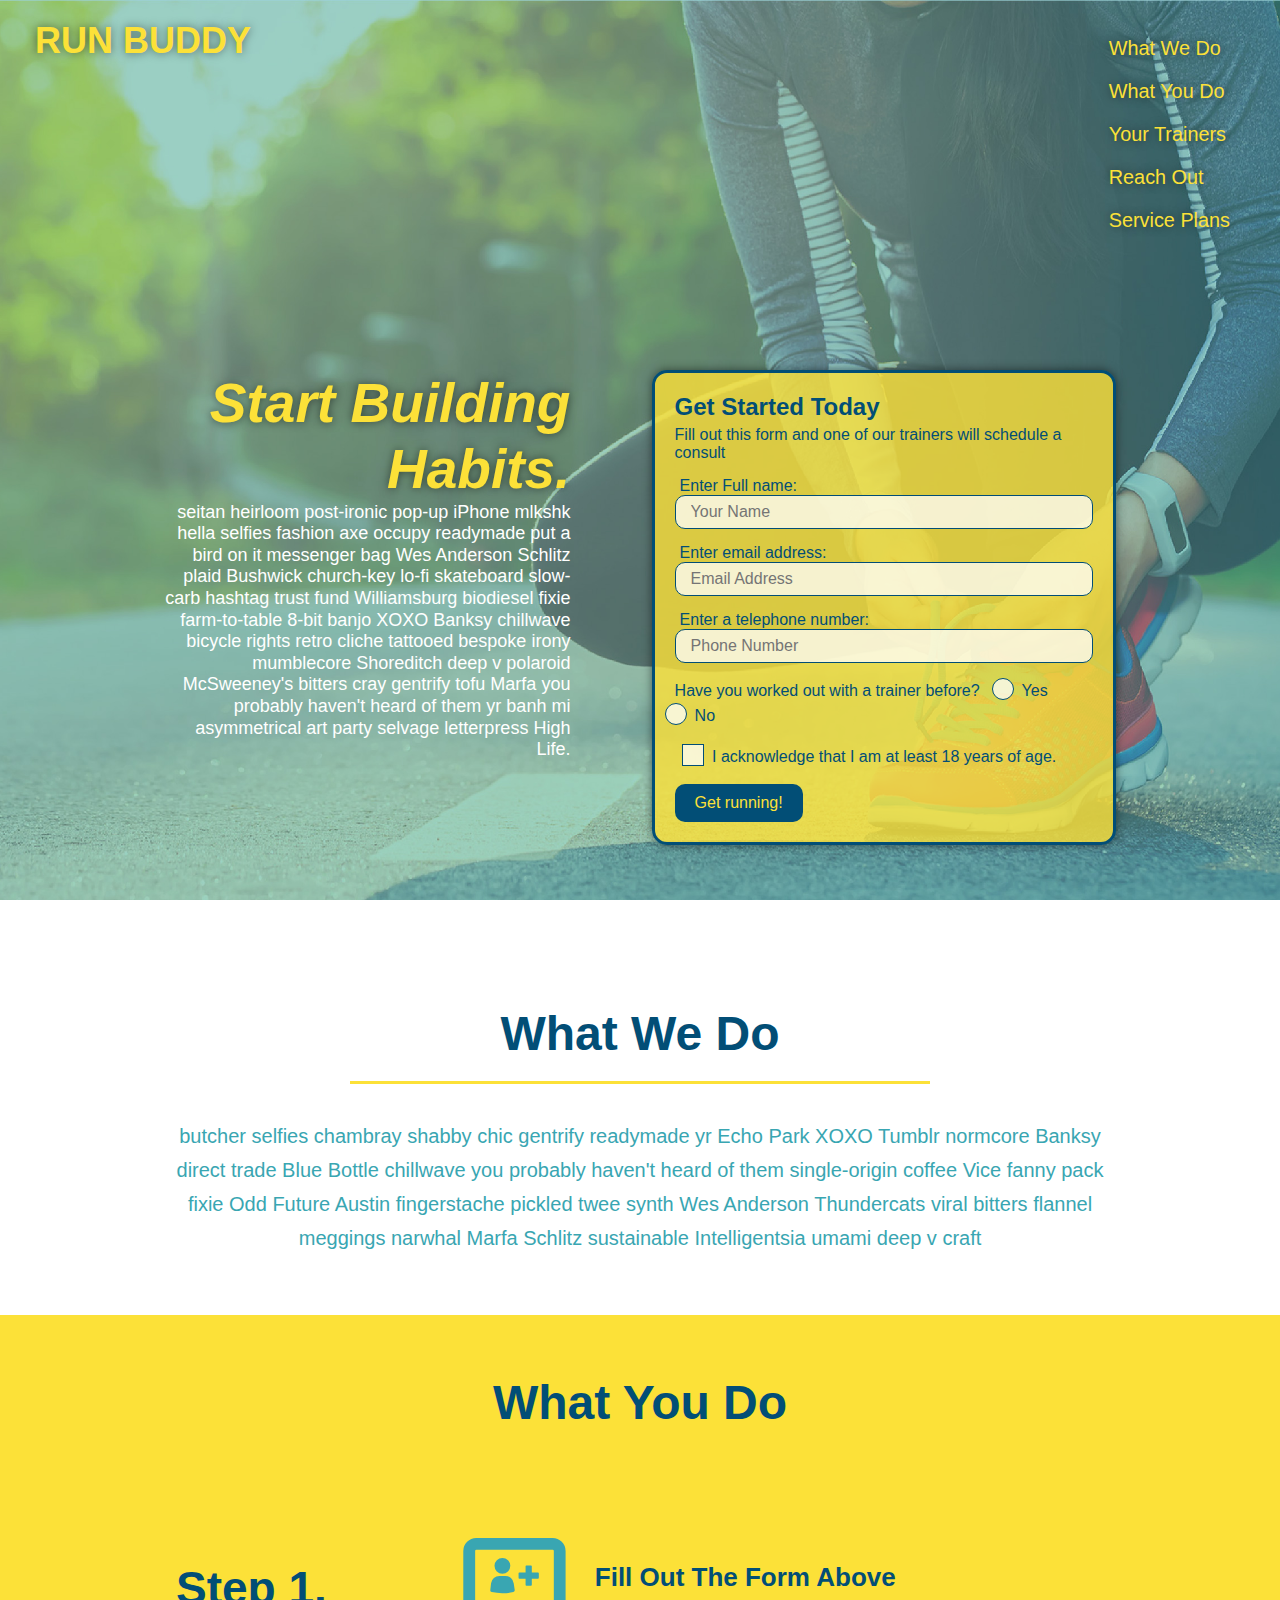
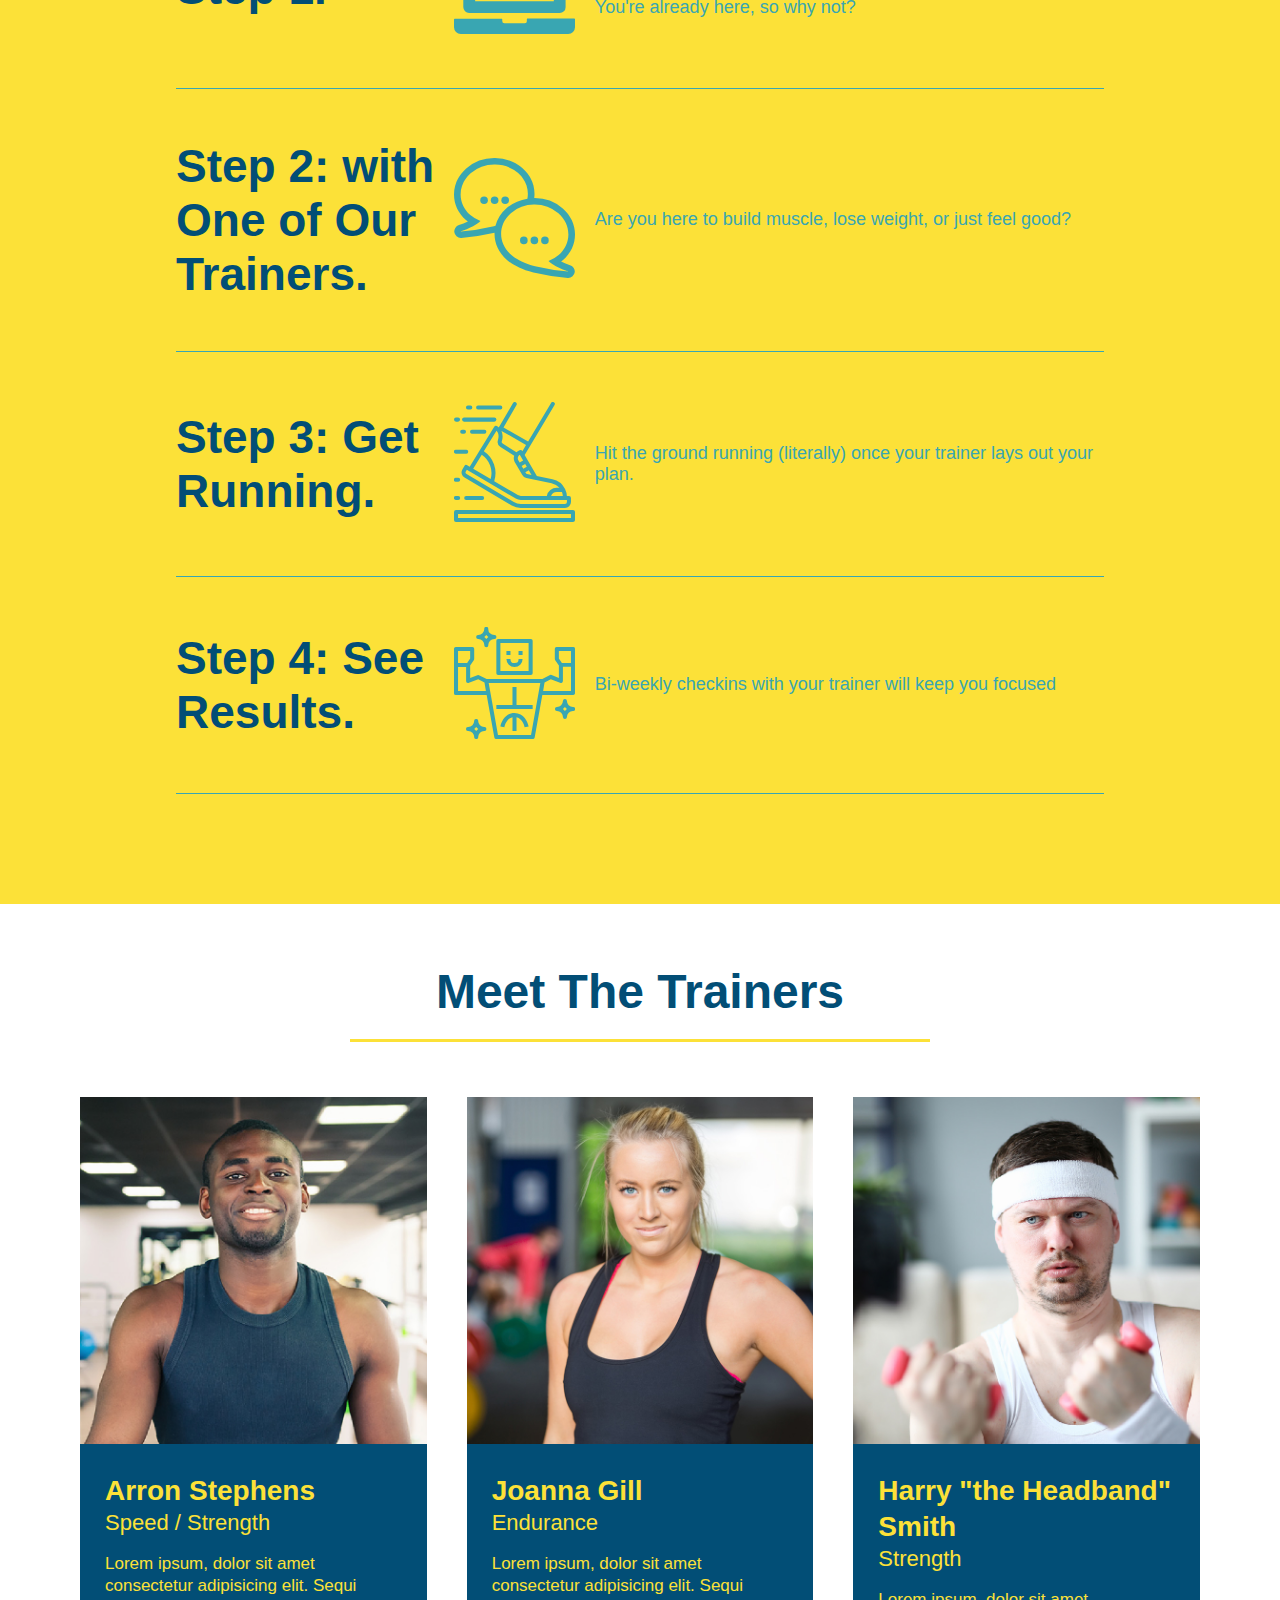
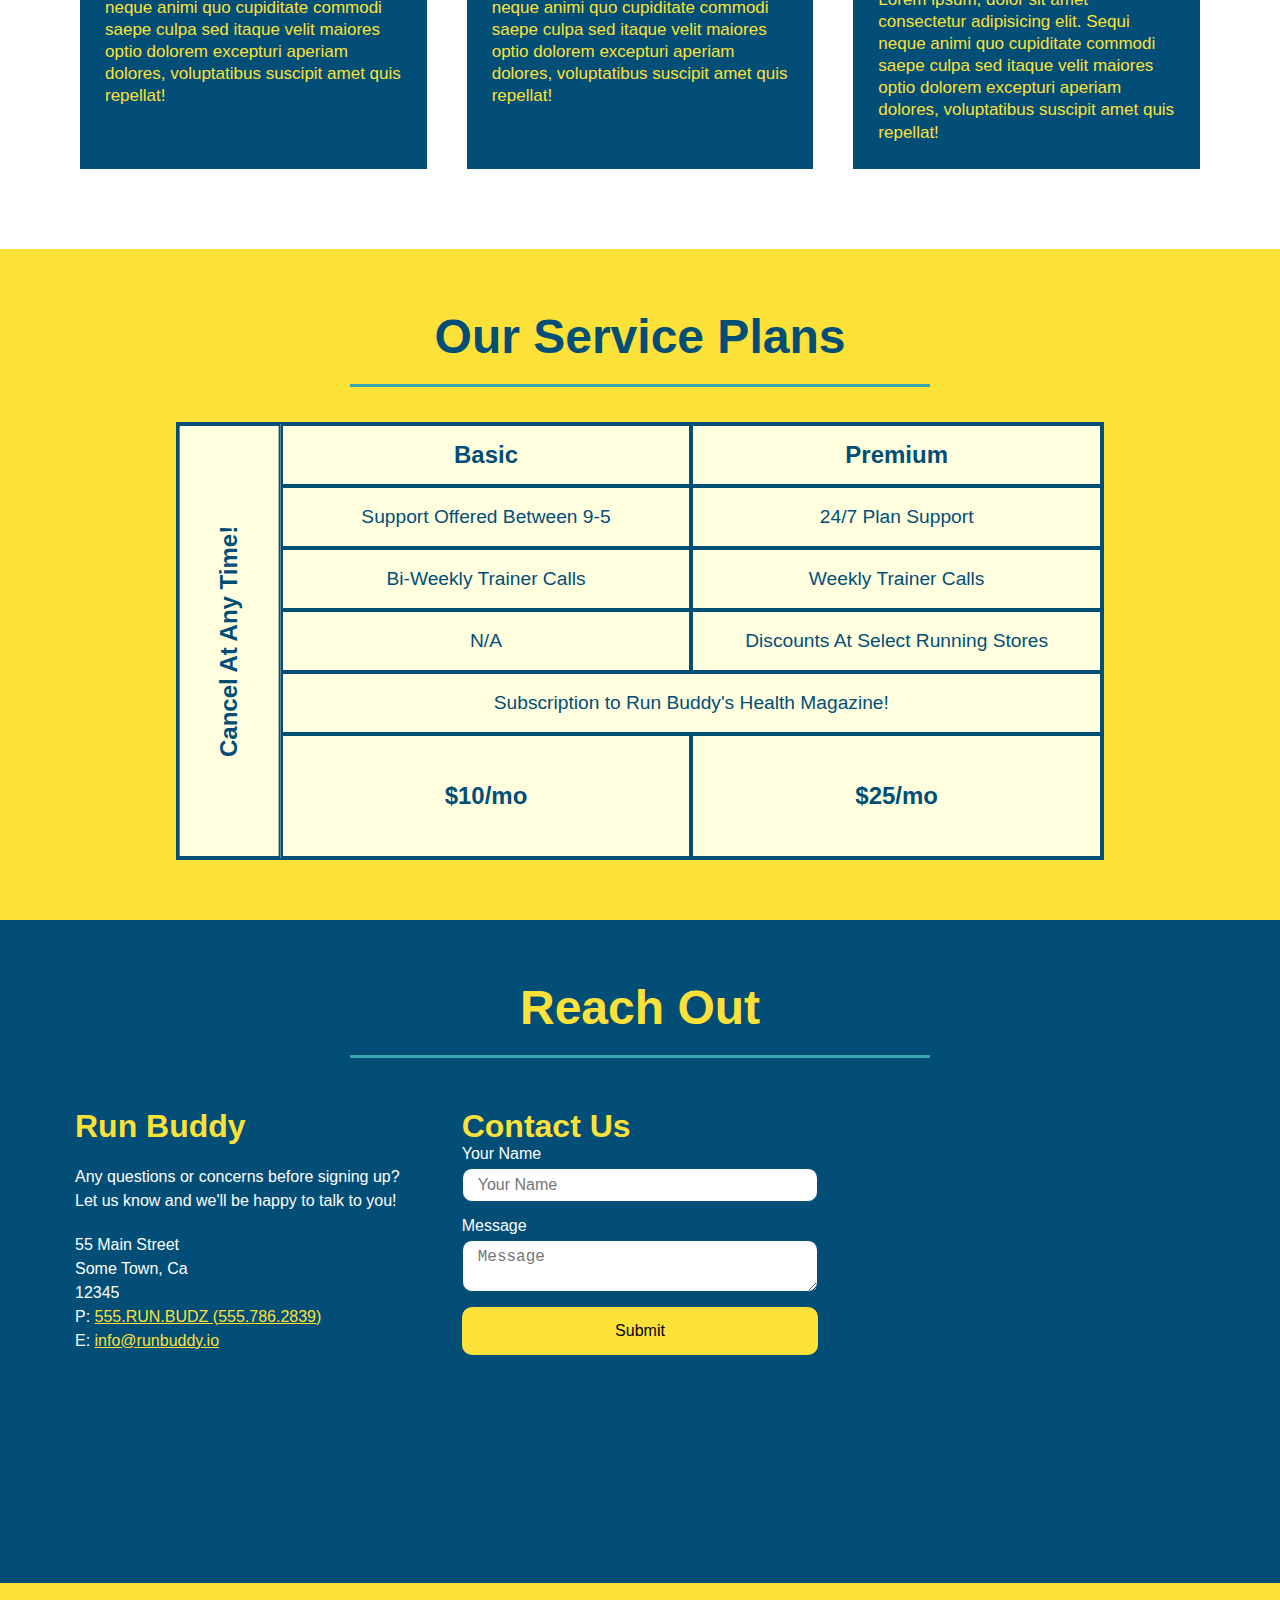
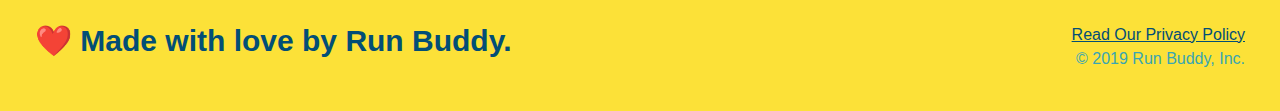
<file: index.html>
<!DOCTYPE html>
<html lang="en">
   <header>
  <meta charset="UTF-8" />
  <meta name="viewport" content="width=device-width, initial-scale=1.0" />
  <link rel="stylesheet" href="assets/css/style.css" />

  <h1>
    <a href="index.html">RUN BUDDY</a>
  </h1>
  <nav>
    <ul>
      <li>
        <a href="#what-we-do">What We Do</a>
      </li>
      <li>
        <a href="#what-you-do">What You Do</a>
      </li>
      <li>
        <a href="#your-trainers">Your Trainers</a>
      </li>
      <li>
        <a href="#reach-out">Reach Out</a>
      </li>
      <li>
        <a href="#service-plans">Service Plans</a>
      </li>
    </ul>
  </nav>
</header>
  <!-- hero/jumbotron -->
  <section class="hero">
    <div class="hero-cta">
      <h2>Start Building Habits.</h2>
      <p>
        seitan heirloom post-ironic pop-up iPhone mlkshk hella selfies fashion axe occupy readymade put a bird on it
        messenger bag Wes Anderson Schlitz plaid Bushwick church-key lo-fi skateboard slow-carb hashtag trust fund
        Williamsburg biodiesel fixie farm-to-table 8-bit banjo XOXO Banksy chillwave bicycle rights retro cliche
        tattooed bespoke irony mumblecore Shoreditch deep v polaroid McSweeney's bitters cray gentrify tofu Marfa you
        probably haven't heard of them yr banh mi asymmetrical art party selvage letterpress High Life.
      </p>
    </div>
    <div class="hero-form">
      <h3>Get Started Today</h3>
      <p>Fill out this form and one of our trainers will schedule a consult</p>
      <form>
        <label for="name">Enter Full name:</label>
        <input type="text" placeholder="Your Name" id="name" class="form-input" />
        <label for="email">Enter email address:</label>
        <input type="email" placeholder="Email Address" name="email" id="email" class="form-input" />
        <label for="phone">Enter a telephone number:</label>
        <input type="tel" placeholder="Phone Number" name="phone" id="phone" class="form-input"/>
        <p>
          Have you worked out with a trainer before?
          <span class="radio-wrapper">
            <input type="radio" name="trainer-confirm" id="trainer-yes" />
            <label for="trainer-yes">Yes</label>
          </span>
          <span class="radio-wrapper">
            <input type="radio" name="trainer-confirm" id="trainer-no" />
            <label for="trainer-no">No</label>
          </span>
        </p>
        <p>
          <span class="checkbox-wrapper">
            <input type="checkbox" name="age-confirm" id="checkbox" />
            <label for="checkbox">I acknowledge that I am at least 18 years of age.</label>
          </span>
        </p>
        <button type="submit">
          Get running!
        </button>
      </form>
    </div>
  </section>
  
  <!-- "what we do" section -->
  <section id="what-we-do" class="intro">
    <div class="flex-row">
    <h2 class="section-title primary-border">What We Do</h2>
    </div>
    <div class="flex-row">
    <p>
      butcher selfies chambray shabby chic gentrify readymade yr Echo Park XOXO Tumblr normcore Banksy direct trade Blue Bottle chillwave you probably haven't heard of them single-origin coffee Vice fanny pack fixie Odd Future Austin fingerstache pickled twee synth Wes Anderson Thundercats viral bitters flannel meggings narwhal Marfa Schlitz sustainable Intelligentsia umami deep v craft
    </p>
    </div>
  </section>
  
  <!-- "what you do" section -->
  <section id="what-you-do" class="steps">
    <div class="flex-row">
    <h2 class="section-title primary-border">What You Do</h2>
    </div>
    <div class="step">
      <h3>Step 1.</h3>
      <div class="step-info">
        <div class="step-img">
          <img src="./assets/images/step-1.svg" alt="" />
        </div>
        <div class="step-text">
          <h4>Fill Out The Form Above</h4>
          <p>You're already here, so why not?</p>
        </div>
      </div>
    </div>

  <div class="step">
    <h3>Step 2: <span>with One of Our Trainers.</span></h3>
    <div class="step-info">
      <div class="step-img">
        <img src="./assets/images/step-2.svg" alt="" />
      </div>
      <div class="step-text">
    <p>Are you here to build muscle, lose weight, or just feel good?</p>
      </div>
    </div>
  </div>
  

  <div class="step">
    <h3>Step 3: <span>Get Running.</span></h3>
    <div class="step-info">
      <div class="step-img">
        <img src="./assets/images/step-3.svg" alt="" />
      </div>
      <div class="step-text">
        <p>Hit the ground running (literally) once your trainer lays out your plan.</p>
      </div>
    </div>
  </div>


  <div class="step">
    <h3>Step 4: <span>See Results.</span></h3>
    <div class="step-info">
      <div class="step-img">
        <img src="./assets/images/step-4.svg" alt="" />
      </div>
      <div class="step-text">
        <p>Bi-weekly checkins with your trainer will keep you focused</p>
      </div>
    </div>
  </div>

</section>
  
  <!-- "meet the trainers" section -->
  <section id="your-trainers">
    <h2 class="section-title primary-border">Meet The Trainers</h2>
      <div class="flex-row">

     <div class="trainers"> 
      <article class="trainer">
        <img src="./assets/images/trainer-1.jpg" alt="Arron Stephens in his workout clothes, ready to pump iron" />
        <div class="trainer-bio">
          <h3 class="trainer-name">Arron Stephens</h3>
          <h4 class="trainer-role">Speed / Strength</h4>
          <p>
          Lorem ipsum, dolor sit amet consectetur adipisicing elit. Sequi neque animi quo cupiditate commodi saepe culpa sed
          itaque velit maiores optio dolorem excepturi aperiam dolores, voluptatibus suscipit amet quis repellat!
          </p>
      </div>
    </article>

      <article class="trainer">
        <img src="./assets/images/trainer-2.jpg" alt="Joanna Gill cooling off after a workout" />
        <div class="trainer-bio">
          <h3 class="trainer-name">Joanna Gill</h3>
          <h4 class="trainer-role">Endurance</h4>
          <p>
          Lorem ipsum, dolor sit amet consectetur adipisicing elit. Sequi neque animi quo cupiditate commodi saepe culpa sed
          itaque velit maiores optio dolorem excepturi aperiam dolores, voluptatibus suscipit amet quis repellat!
          </p>
        </div>
      </article>

      <article class="trainer">
        <img src="./assets/images/trainer-3.jpg" alt="Harry Smith wearing a headband and lifting comically small pink weights" />
        <div class="trainer-bio">
          <h3 class="trainer-name">Harry "the Headband" Smith</h3>
          <h4 class="trainer-role">Strength</h4>
          <p>
          Lorem ipsum, dolor sit amet consectetur adipisicing elit. Sequi neque animi quo cupiditate commodi saepe culpa sed
          itaque velit maiores optio dolorem excepturi aperiam dolores, voluptatibus suscipit amet quis repellat!
          </p>
        </div>
      </article>
    </div>
  </div>
</section>
  
  <!-- "reach out" section -->
<section id="service-plans" class="services">
  <h2 class="section-title secondary-border">
    Our Service Plans
  </h2>
  <div class="service-grid-wrapper">
    <div class="service-grid-container">
      <!-- Headers -->
<div class="service-grid-item grid-head basic">
  Basic
</div>
<div class="service-grid-item grid-head premium">
  Premium
</div>
<!-- Body -->
<div class="service-grid-item basic">
  Support Offered Between 9-5
</div>

<div class="service-grid-item premium">
  24/7 Plan Support
</div>

<div class="service-grid-item basic">
  Bi-Weekly Trainer Calls
</div>

<div class="service-grid-item premium">
  Weekly Trainer Calls
</div>

<div class="service-grid-item basic">
  N/A
</div>

<div class="service-grid-item premium">
  Discounts At Select Running Stores
</div>

<div class="service-grid-item both">
  Subscription to Run Buddy's Health Magazine!
</div>

<div class="service-grid-item grid-price basic">
  $10/mo
</div>

<div class="service-grid-item grid-price premium">
  $25/mo
</div>

<div class="service-grid-item cancel">
  Cancel At Any Time!
</div>
    </div>
  </div>
</section>

  <section id="reach-out" class="contact">
    <h2 class="section-title secondary-border">Reach Out</h2>
    <div class="contact-info">
      <div>
        <h3>Run Buddy</h3>
        <p>
          Any questions or concerns before signing up?
          <br />
          Let us know and we'll be happy to talk to you!
        </p>
    
        <address>
          55 Main Street <br />
          Some Town, Ca <br />
          12345 <br />
          P: <a href="tel:555.786.2839">555.RUN.BUDZ (555.786.2839)</a><br />
          E: <a href="mailto://info@runbuddy.io">info@runbuddy.io</a>
        </address>
    
      </div>
    
      <div class="contact-form">
        <h3>Contact Us</h3>
        <form>
          <label for="contact-name">Your Name</label>
          <input type="text" id="contact-name" placeholder="Your Name" />
    
          <label for="contact-message">Message</label>
          <textarea id="contact-message" placeholder="Message"></textarea>
    
          <button type="submit">Submit</button>
        </form>
      </div>
    
      <iframe
        src="https://www.google.com/maps/embed?pb=!1m14!1m12!1m3!1d12182.30520634488!2d-74.0652613!3d40.2407219!2m3!1f0!2f0!3f0!3m2!1i1024!2i768!4f13.1!5e0!3m2!1sen!2sus!4v1561060983193!5m2!1sen!2sus"
        frameborder="0" style="border:0" allowfullscreen></iframe>
    
    </div>
    
  </section>


  <footer>
    <h2>❤️ Made with love by Run Buddy.</h2>
    <div>
      <a href="./privacy-policy.html">Read Our Privacy Policy</a><br />
      &copy; 2019 Run Buddy, Inc.
    </div>
  </footer>
  </body>
</html>
</file>
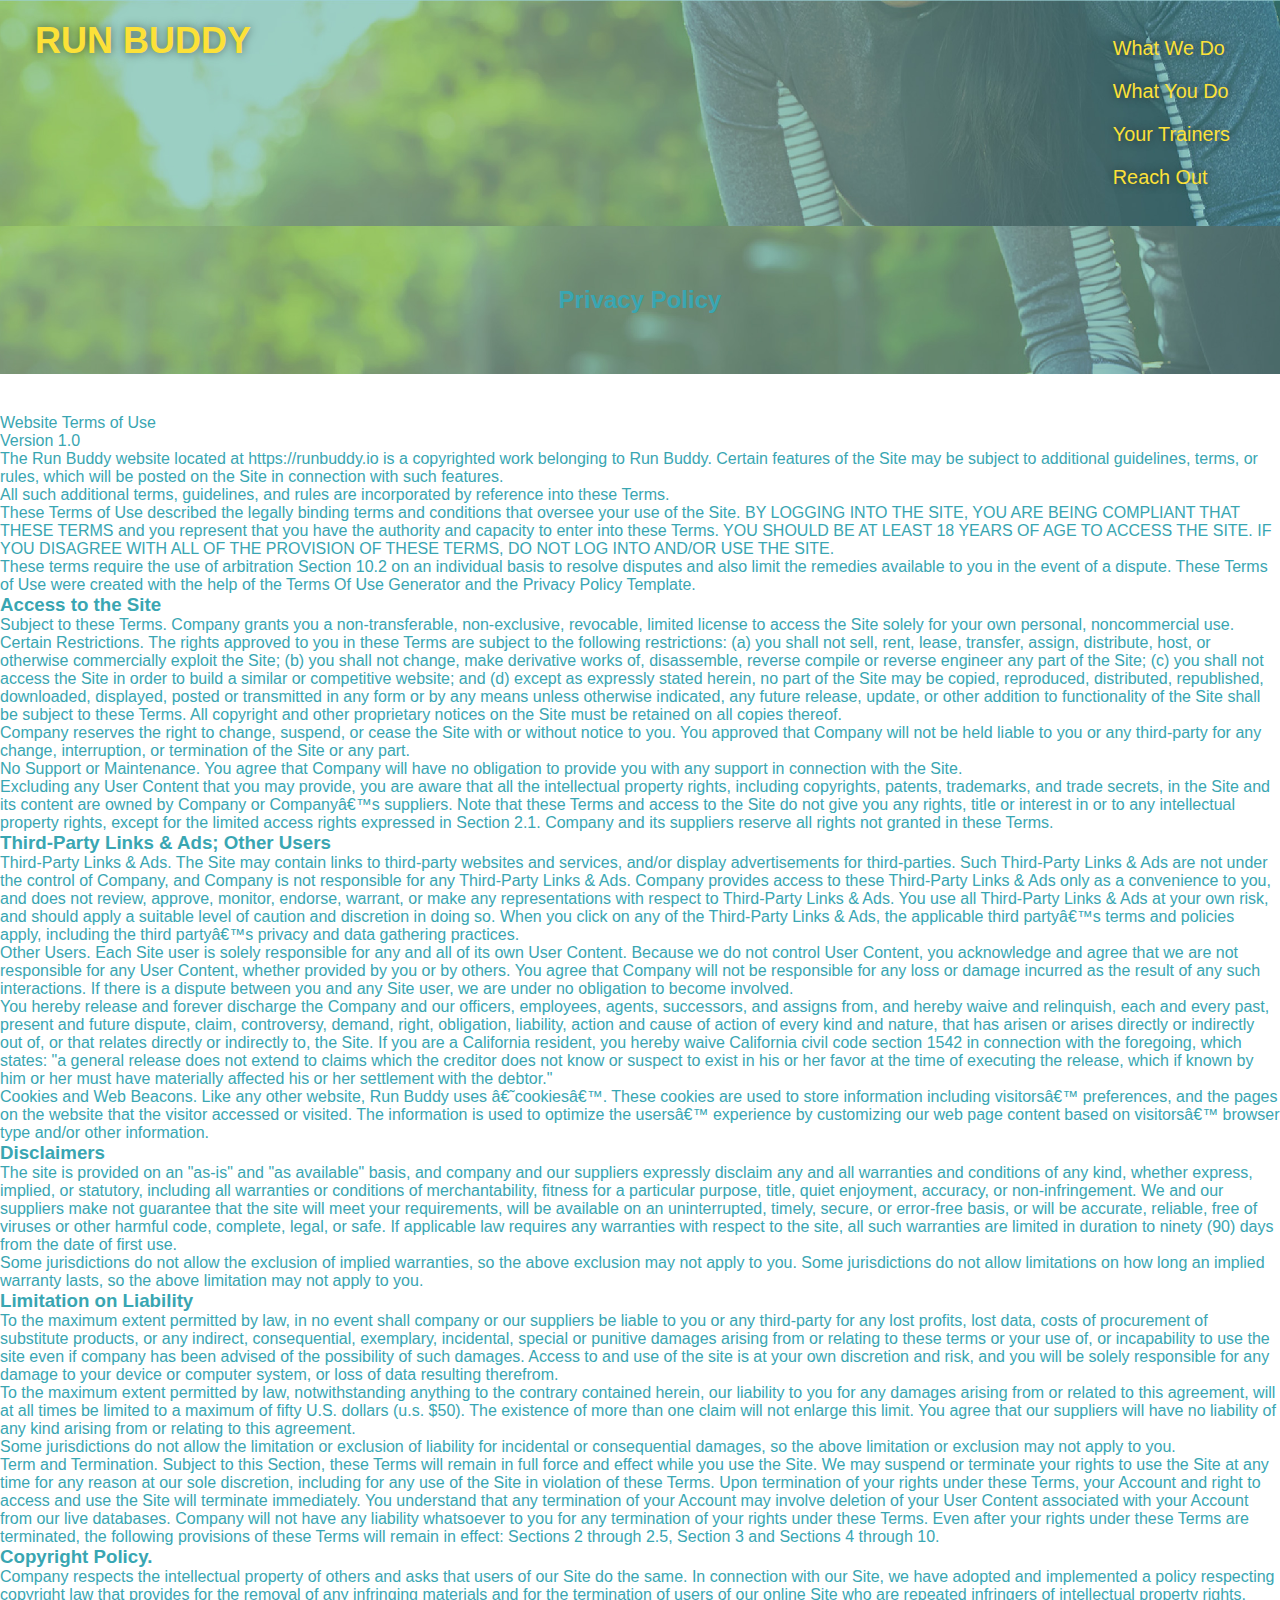
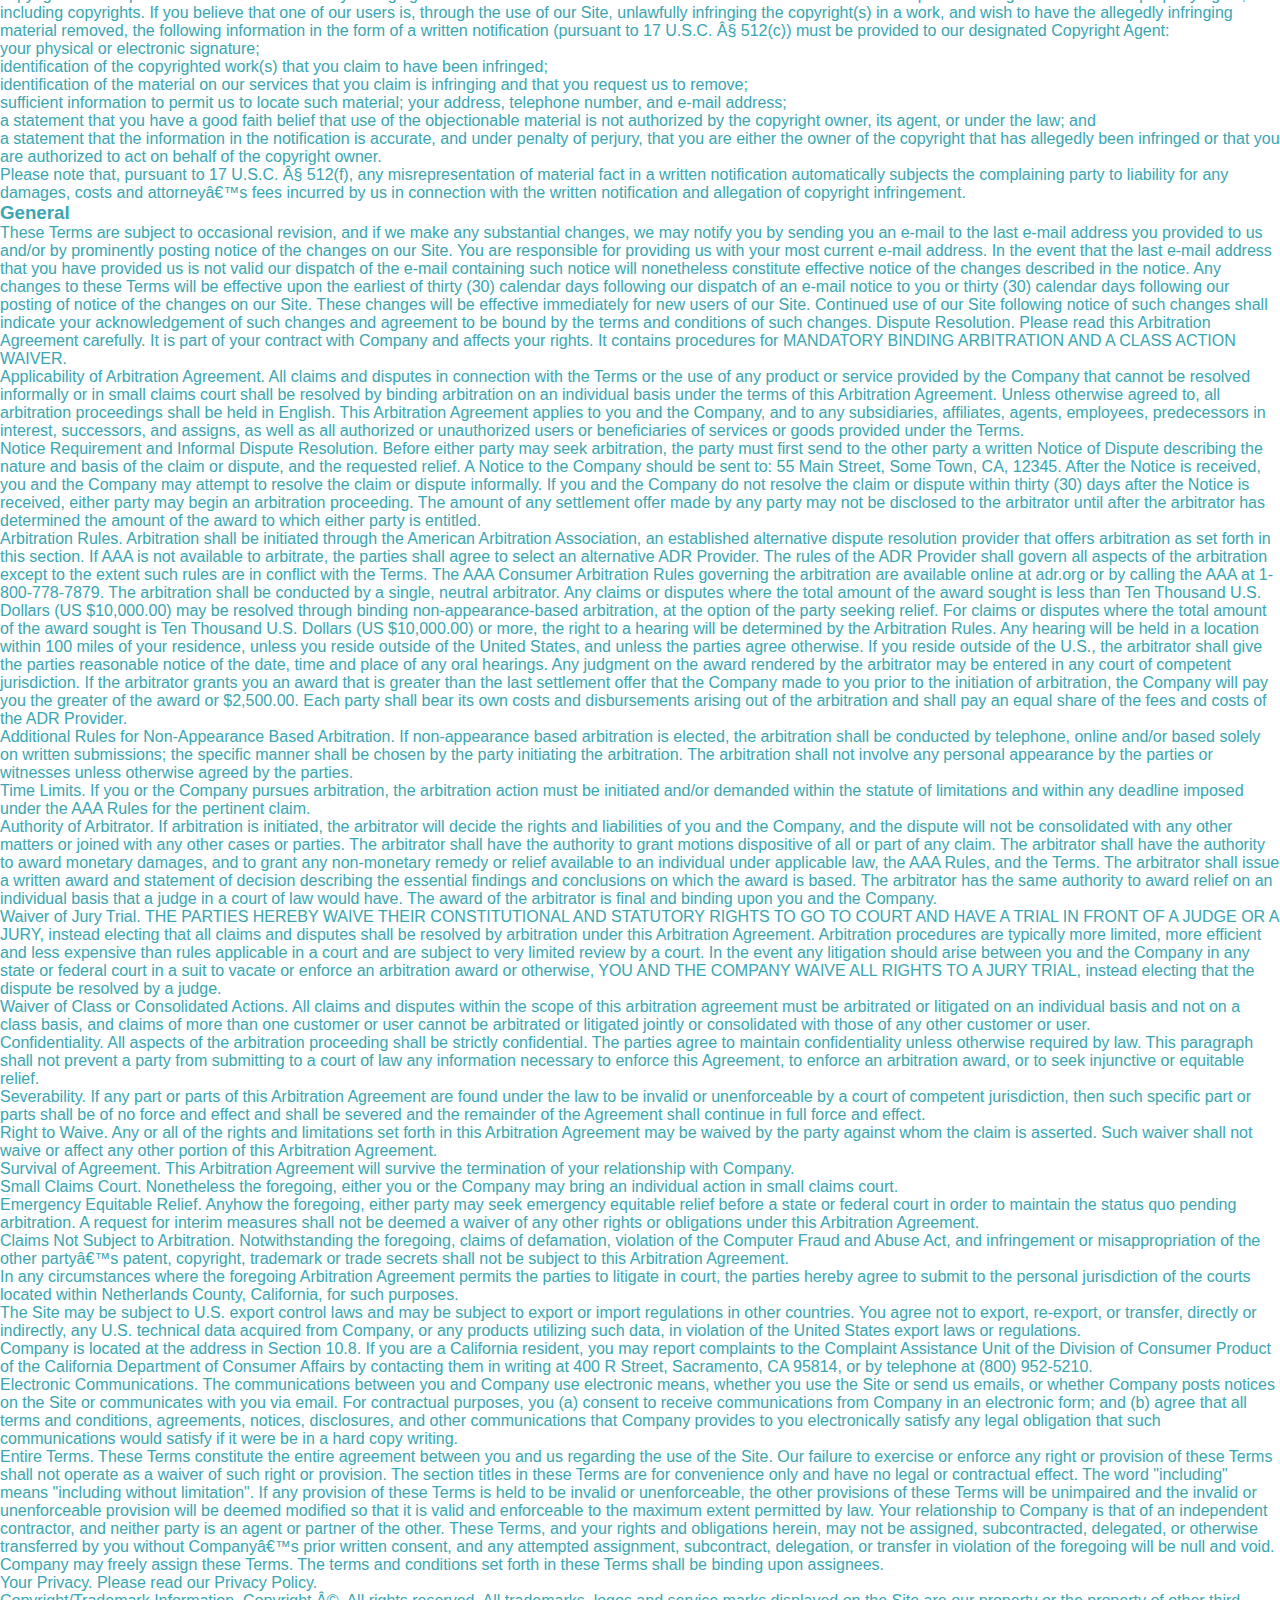
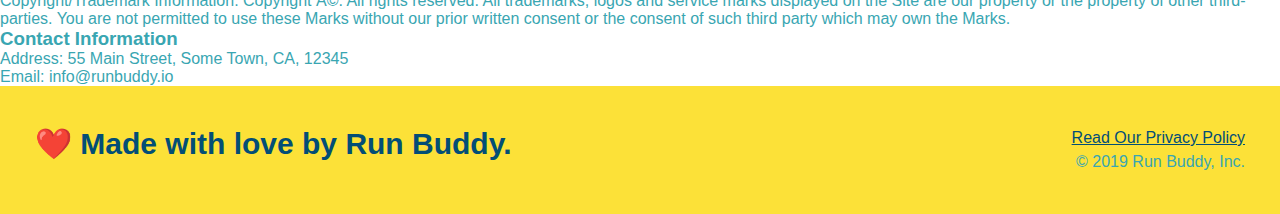
<file: privacy-policy.html>
<!DOCTYPE html>
<html lang="en">
<header>
    <meta charset="UTF-8">
        <link rel="stylesheet" href="assets/css/style.css" />
        <link rel="stylesheet" href="assets/css/secondary-style.css">
    <title>Privacy Policy - Run Buddy</title>
    <h1>
        <a href = "/">RUN BUDDY</a>
    </h1>
    <nav>
    <ul>
        <li>
            <a href="./index.html#what-we-do">What We Do</a>
        </li>
        <li>
            <a href="./index.html#what-you-do">What You Do</a>
        </li>
        <li>
            <a href="./index.html#your-trainers">Your Trainers</a>
        </li>
        <li>
            <a href="./index.html#reach-out">Reach Out</a>
        </li>
    </ul>
    </nav>
</header>
  <section class="hero">
      <h2 class="page-title">
          Privacy Policy
      </h2>
  </section>
  <article class="secondary-content">
    <p>
        Website Terms of Use
      </p>

      <p>
        Version 1.0
      </p>

      <p>
        The Run Buddy website located at https://runbuddy.io is a copyrighted work belonging to Run Buddy. Certain
        features of the Site may be subject to additional guidelines, terms, or rules, which will be posted on the Site
        in connection with such features.
      </p>

      <p>
        All such additional terms, guidelines, and rules are incorporated by reference into these Terms.
      </p>

      <p>
        These Terms of Use described the legally binding terms and conditions that oversee your use of the Site. BY
        LOGGING INTO THE SITE, YOU ARE BEING COMPLIANT THAT THESE TERMS and you represent that you have the authority
        and capacity to enter into these Terms. YOU SHOULD BE AT LEAST 18 YEARS OF AGE TO ACCESS THE SITE. IF YOU
        DISAGREE WITH ALL OF THE PROVISION OF THESE TERMS, DO NOT LOG INTO AND/OR USE THE SITE.
      </p>

      <p>
        These terms require the use of arbitration Section 10.2 on an individual basis to resolve disputes and also
        limit the remedies available to you in the event of a dispute. These Terms of Use were created with the help of
        the Terms Of Use Generator and the Privacy Policy Template.
      </p>

      <h3>
        Access to the Site
      </h3>

      <p>
        Subject to these Terms. Company grants you a non-transferable, non-exclusive, revocable, limited license to
        access the Site solely for your own personal, noncommercial use.
      </p>

      <p>
        Certain Restrictions. The rights approved to you in these Terms are subject to the following restrictions: (a)
        you shall not sell, rent, lease, transfer, assign, distribute, host, or otherwise commercially exploit the Site;
        (b) you shall not change, make derivative works of, disassemble, reverse compile or reverse engineer any part of
        the Site; (c) you shall not access the Site in order to build a similar or competitive website; and (d) except
        as expressly stated herein, no part of the Site may be copied, reproduced, distributed, republished, downloaded,
        displayed, posted or transmitted in any form or by any means unless otherwise indicated, any future release,
        update, or other addition to functionality of the Site shall be subject to these Terms. All copyright and other
        proprietary notices on the Site must be retained on all copies thereof.
      </p>

      <p>
        Company reserves the right to change, suspend, or cease the Site with or without notice to you. You approved
        that Company will not be held liable to you or any third-party for any change, interruption, or termination of
        the Site or any part.
      </p>

      <p>
        No Support or Maintenance. You agree that Company will have no obligation to provide you with any support in
        connection with the Site.
      </p>

      <p>
        Excluding any User Content that you may provide, you are aware that all the intellectual property rights,
        including copyrights, patents, trademarks, and trade secrets, in the Site and its content are owned by Company
        or Companyâ€™s suppliers. Note that these Terms and access to the Site do not give you any rights, title or
        interest in or to any intellectual property rights, except for the limited access rights expressed in Section
        2.1. Company and its suppliers reserve all rights not granted in these Terms.
      </p>

      <h3>
        Third-Party Links & Ads; Other Users
      </h3>

      <p>
        Third-Party Links & Ads. The Site may contain links to third-party websites and services, and/or display
        advertisements for third-parties. Such Third-Party Links & Ads are not under the control of Company, and Company
        is not responsible for any Third-Party Links & Ads. Company provides access to these Third-Party Links & Ads
        only as a convenience to you, and does not review, approve, monitor, endorse, warrant, or make any
        representations with respect to Third-Party Links & Ads. You use all Third-Party Links & Ads at your own risk,
        and should apply a suitable level of caution and discretion in doing so. When you click on any of the
        Third-Party Links & Ads, the applicable third partyâ€™s terms and policies apply, including the third partyâ€™s
        privacy and data gathering practices.
      </p>

      <p>
        Other Users. Each Site user is solely responsible for any and all of its own User Content. Because we do not
        control User Content, you acknowledge and agree that we are not responsible for any User Content, whether
        provided by you or by others. You agree that Company will not be responsible for any loss or damage incurred as
        the result of any such interactions. If there is a dispute between you and any Site user, we are under no
        obligation to become involved.
      </p>

      <p>
        You hereby release and forever discharge the Company and our officers, employees, agents, successors, and
        assigns from, and hereby waive and relinquish, each and every past, present and future dispute, claim,
        controversy, demand, right, obligation, liability, action and cause of action of every kind and nature, that has
        arisen or arises directly or indirectly out of, or that relates directly or indirectly to, the Site. If you are
        a California resident, you hereby waive California civil code section 1542 in connection with the foregoing,
        which states: "a general release does not extend to claims which the creditor does not know or suspect to exist
        in his or her favor at the time of executing the release, which if known by him or her must have materially
        affected his or her settlement with the debtor."
      </p>

      <p>
        Cookies and Web Beacons. Like any other website, Run Buddy uses â€˜cookiesâ€™. These cookies are used to store
        information including visitorsâ€™ preferences, and the pages on the website that the visitor accessed or visited.
        The information is used to optimize the usersâ€™ experience by customizing our web page content based on visitorsâ€™
        browser type and/or other information.
      </p>

      <h3>
        Disclaimers
      </h3>

      <p>
        The site is provided on an "as-is" and "as available" basis, and company and our suppliers expressly disclaim
        any and all warranties and conditions of any kind, whether express, implied, or statutory, including all
        warranties or conditions of merchantability, fitness for a particular purpose, title, quiet enjoyment, accuracy,
        or non-infringement. We and our suppliers make not guarantee that the site will meet your requirements, will be
        available on an uninterrupted, timely, secure, or error-free basis, or will be accurate, reliable, free of
        viruses or other harmful code, complete, legal, or safe. If applicable law requires any warranties with respect
        to the site, all such warranties are limited in duration to ninety (90) days from the date of first use.
      </p>

      <p>
        Some jurisdictions do not allow the exclusion of implied warranties, so the above exclusion may not apply to
        you. Some jurisdictions do not allow limitations on how long an implied warranty lasts, so the above limitation
        may not apply to you.
      </p>

      <h3>
        Limitation on Liability
      </h3>

      <p>
        To the maximum extent permitted by law, in no event shall company or our suppliers be liable to you or any
        third-party for any lost profits, lost data, costs of procurement of substitute products, or any indirect,
        consequential, exemplary, incidental, special or punitive damages arising from or relating to these terms or
        your use of, or incapability to use the site even if company has been advised of the possibility of such
        damages. Access to and use of the site is at your own discretion and risk, and you will be solely responsible
        for any damage to your device or computer system, or loss of data resulting therefrom.
      </p>

      <p>
        To the maximum extent permitted by law, notwithstanding anything to the contrary contained herein, our liability
        to you for any damages arising from or related to this agreement, will at all times be limited to a maximum of
        fifty U.S. dollars (u.s. $50). The existence of more than one claim will not enlarge this limit. You agree that
        our suppliers will have no liability of any kind arising from or relating to this agreement.
      </p>

      <p>
        Some jurisdictions do not allow the limitation or exclusion of liability for incidental or consequential
        damages, so the above limitation or exclusion may not apply to you.
      </p>

      <p>
        Term and Termination. Subject to this Section, these Terms will remain in full force and effect while you use
        the Site. We may suspend or terminate your rights to use the Site at any time for any reason at our sole
        discretion, including for any use of the Site in violation of these Terms. Upon termination of your rights under
        these Terms, your Account and right to access and use the Site will terminate immediately. You understand that
        any termination of your Account may involve deletion of your User Content associated with your Account from our
        live databases. Company will not have any liability whatsoever to you for any termination of your rights under
        these Terms. Even after your rights under these Terms are terminated, the following provisions of these Terms
        will remain in effect: Sections 2 through 2.5, Section 3 and Sections 4 through 10.
      </p>

      <h3>
        Copyright Policy.
      </h3>

      <p>
        Company respects the intellectual property of others and asks that users of our Site do the same. In connection
        with our Site, we have adopted and implemented a policy respecting copyright law that provides for the removal
        of any infringing materials and for the termination of users of our online Site who are repeated infringers of
        intellectual property rights, including copyrights. If you believe that one of our users is, through the use of
        our Site, unlawfully infringing the copyright(s) in a work, and wish to have the allegedly infringing material
        removed, the following information in the form of a written notification (pursuant to 17 U.S.C. Â§ 512(c)) must
        be provided to our designated Copyright Agent:
      </p>

      <ul>
        <li>
          your physical or electronic signature;
        </li>
        <li>
          identification of the copyrighted work(s) that you claim to have been infringed;
        </li>
        <li>
          identification of the material on our services that you claim is infringing and that you request us to remove;
        </li>
        <li>
          sufficient information to permit us to locate such material; your address, telephone number, and e-mail
          address;
        </li>
        <li>
          a statement that you have a good faith belief that use of the objectionable material is not authorized by the
          copyright owner, its agent, or under the law; and
        </li>
        <li>
          a statement that the information in the notification is accurate, and under penalty of perjury, that you are
          either the owner of the copyright that has allegedly been infringed or that you are authorized to act on
          behalf of the copyright owner.
        </li>
      </ul>

      <p>
        Please note that, pursuant to 17 U.S.C. Â§ 512(f), any misrepresentation of material fact in a written
        notification automatically subjects the complaining party to liability for any damages, costs and attorneyâ€™s
        fees incurred by us in connection with the written notification and allegation of copyright infringement.
      </p>

      <h3>
        General
      </h3>

      <p>
        These Terms are subject to occasional revision, and if we make any substantial changes, we may notify you by
        sending you an e-mail to the last e-mail address you provided to us and/or by prominently posting notice of the
        changes on our Site. You are responsible for providing us with your most current e-mail address. In the event
        that the last e-mail address that you have provided us is not valid our dispatch of the e-mail containing such
        notice will nonetheless constitute effective notice of the changes described in the notice. Any changes to these
        Terms will be effective upon the earliest of thirty (30) calendar days following our dispatch of an e-mail
        notice to you or thirty (30) calendar days following our posting of notice of the changes on our Site. These
        changes will be effective immediately for new users of our Site. Continued use of our Site following notice of
        such changes shall indicate your acknowledgement of such changes and agreement to be bound by the terms and
        conditions of such changes. Dispute Resolution. Please read this Arbitration Agreement carefully. It is part of
        your contract with Company and affects your rights. It contains procedures for MANDATORY BINDING ARBITRATION AND
        A CLASS ACTION WAIVER.
      </p>

      <p>
        Applicability of Arbitration Agreement. All claims and disputes in connection with the Terms or the use of any
        product or service provided by the Company that cannot be resolved informally or in small claims court shall be
        resolved by binding arbitration on an individual basis under the terms of this Arbitration Agreement. Unless
        otherwise agreed to, all arbitration proceedings shall be held in English. This Arbitration Agreement applies to
        you and the Company, and to any subsidiaries, affiliates, agents, employees, predecessors in interest,
        successors, and assigns, as well as all authorized or unauthorized users or beneficiaries of services or goods
        provided under the Terms.
      </p>

      <p>
        Notice Requirement and Informal Dispute Resolution. Before either party may seek arbitration, the party must
        first send to the other party a written Notice of Dispute describing the nature and basis of the claim or
        dispute, and the requested relief. A Notice to the Company should be sent to: 55 Main Street, Some Town, CA,
        12345. After the Notice is received, you and the Company may attempt to resolve the claim or dispute informally.
        If you and the Company do not resolve the claim or dispute within thirty (30) days after the Notice is received,
        either party may begin an arbitration proceeding. The amount of any settlement offer made by any party may not
        be disclosed to the arbitrator until after the arbitrator has determined the amount of the award to which either
        party is entitled.
      </p>

      <p>
        Arbitration Rules. Arbitration shall be initiated through the American Arbitration Association, an established
        alternative dispute resolution provider that offers arbitration as set forth in this section. If AAA is not
        available to arbitrate, the parties shall agree to select an alternative ADR Provider. The rules of the ADR
        Provider shall govern all aspects of the arbitration except to the extent such rules are in conflict with the
        Terms. The AAA Consumer Arbitration Rules governing the arbitration are available online at adr.org or by
        calling the AAA at 1-800-778-7879. The arbitration shall be conducted by a single, neutral arbitrator. Any
        claims or disputes where the total amount of the award sought is less than Ten Thousand U.S. Dollars (US
        $10,000.00) may be resolved through binding non-appearance-based arbitration, at the option of the party seeking
        relief. For claims or disputes where the total amount of the award sought is Ten Thousand U.S. Dollars (US
        $10,000.00) or more, the right to a hearing will be determined by the Arbitration Rules. Any hearing will be
        held in a location within 100 miles of your residence, unless you reside outside of the United States, and
        unless the parties agree otherwise. If you reside outside of the U.S., the arbitrator shall give the parties
        reasonable notice of the date, time and place of any oral hearings. Any judgment on the award rendered by the
        arbitrator may be entered in any court of competent jurisdiction. If the arbitrator grants you an award that is
        greater than the last settlement offer that the Company made to you prior to the initiation of arbitration, the
        Company will pay you the greater of the award or $2,500.00. Each party shall bear its own costs and
        disbursements arising out of the arbitration and shall pay an equal share of the fees and costs of the ADR
        Provider.
      </p>

      <p>
        Additional Rules for Non-Appearance Based Arbitration. If non-appearance based arbitration is elected, the
        arbitration shall be conducted by telephone, online and/or based solely on written submissions; the specific
        manner shall be chosen by the party initiating the arbitration. The arbitration shall not involve any personal
        appearance by the parties or witnesses unless otherwise agreed by the parties.
      </p>

      <p>
        Time Limits. If you or the Company pursues arbitration, the arbitration action must be initiated and/or demanded
        within the statute of limitations and within any deadline imposed under the AAA Rules for the pertinent claim.
      </p>

      <p>
        Authority of Arbitrator. If arbitration is initiated, the arbitrator will decide the rights and liabilities of
        you and the Company, and the dispute will not be consolidated with any other matters or joined with any other
        cases or parties. The arbitrator shall have the authority to grant motions dispositive of all or part of any
        claim. The arbitrator shall have the authority to award monetary damages, and to grant any non-monetary remedy
        or relief available to an individual under applicable law, the AAA Rules, and the Terms. The arbitrator shall
        issue a written award and statement of decision describing the essential findings and conclusions on which the
        award is based. The arbitrator has the same authority to award relief on an individual basis that a judge in a
        court of law would have. The award of the arbitrator is final and binding upon you and the Company.
      </p>

      <p>
        Waiver of Jury Trial. THE PARTIES HEREBY WAIVE THEIR CONSTITUTIONAL AND STATUTORY RIGHTS TO GO TO COURT AND HAVE
        A TRIAL IN FRONT OF A JUDGE OR A JURY, instead electing that all claims and disputes shall be resolved by
        arbitration under this Arbitration Agreement. Arbitration procedures are typically more limited, more efficient
        and less expensive than rules applicable in a court and are subject to very limited review by a court. In the
        event any litigation should arise between you and the Company in any state or federal court in a suit to vacate
        or enforce an arbitration award or otherwise, YOU AND THE COMPANY WAIVE ALL RIGHTS TO A JURY TRIAL, instead
        electing that the dispute be resolved by a judge.
      </p>

      <p>
        Waiver of Class or Consolidated Actions. All claims and disputes within the scope of this arbitration agreement
        must be arbitrated or litigated on an individual basis and not on a class basis, and claims of more than one
        customer or user cannot be arbitrated or litigated jointly or consolidated with those of any other customer or
        user.
      </p>

      <p>
        Confidentiality. All aspects of the arbitration proceeding shall be strictly confidential. The parties agree to
        maintain confidentiality unless otherwise required by law. This paragraph shall not prevent a party from
        submitting to a court of law any information necessary to enforce this Agreement, to enforce an arbitration
        award, or to seek injunctive or equitable relief.
      </p>

      <p>
        Severability. If any part or parts of this Arbitration Agreement are found under the law to be invalid or
        unenforceable by a court of competent jurisdiction, then such specific part or parts shall be of no force and
        effect and shall be severed and the remainder of the Agreement shall continue in full force and effect.
      </p>

      <p>
        Right to Waive. Any or all of the rights and limitations set forth in this Arbitration Agreement may be waived
        by the party against whom the claim is asserted. Such waiver shall not waive or affect any other portion of this
        Arbitration Agreement.
      </p>

      <p>
        Survival of Agreement. This Arbitration Agreement will survive the termination of your relationship with
        Company.
      </p>

      <p>
        Small Claims Court. Nonetheless the foregoing, either you or the Company may bring an individual action in small
        claims court.
      </p>

      <p>
        Emergency Equitable Relief. Anyhow the foregoing, either party may seek emergency equitable relief before a
        state or federal court in order to maintain the status quo pending arbitration. A request for interim measures
        shall not be deemed a waiver of any other rights or obligations under this Arbitration Agreement.
      </p>

      <p>
        Claims Not Subject to Arbitration. Notwithstanding the foregoing, claims of defamation, violation of the
        Computer Fraud and Abuse Act, and infringement or misappropriation of the other partyâ€™s patent, copyright,
        trademark or trade secrets shall not be subject to this Arbitration Agreement.
      </p>

      <p>
        In any circumstances where the foregoing Arbitration Agreement permits the parties to litigate in court, the
        parties hereby agree to submit to the personal jurisdiction of the courts located within Netherlands County,
        California, for such purposes.
      </p>

      <p>
        The Site may be subject to U.S. export control laws and may be subject to export or import regulations in other
        countries. You agree not to export, re-export, or transfer, directly or indirectly, any U.S. technical data
        acquired from Company, or any products utilizing such data, in violation of the United States export laws or
        regulations.
      </p>

      <p>
        Company is located at the address in Section 10.8. If you are a California resident, you may report complaints
        to the Complaint Assistance Unit of the Division of Consumer Product of the California Department of Consumer
        Affairs by contacting them in writing at 400 R Street, Sacramento, CA 95814, or by telephone at (800) 952-5210.
      </p>

      <p>
        Electronic Communications. The communications between you and Company use electronic means, whether you use the
        Site or send us emails, or whether Company posts notices on the Site or communicates with you via email. For
        contractual purposes, you (a) consent to receive communications from Company in an electronic form; and (b)
        agree that all terms and conditions, agreements, notices, disclosures, and other communications that Company
        provides to you electronically satisfy any legal obligation that such communications would satisfy if it were be
        in a hard copy writing.
      </p>

      <p>
        Entire Terms. These Terms constitute the entire agreement between you and us regarding the use of the Site. Our
        failure to exercise or enforce any right or provision of these Terms shall not operate as a waiver of such right
        or provision. The section titles in these Terms are for convenience only and have no legal or contractual
        effect. The word "including" means "including without limitation". If any provision of these Terms is held to be
        invalid or unenforceable, the other provisions of these Terms will be unimpaired and the invalid or
        unenforceable provision will be deemed modified so that it is valid and enforceable to the maximum extent
        permitted by law. Your relationship to Company is that of an independent contractor, and neither party is an
        agent or partner of the other. These Terms, and your rights and obligations herein, may not be assigned,
        subcontracted, delegated, or otherwise transferred by you without Companyâ€™s prior written consent, and any
        attempted assignment, subcontract, delegation, or transfer in violation of the foregoing will be null and void.
        Company may freely assign these Terms. The terms and conditions set forth in these Terms shall be binding upon
        assignees.
      </p>

      <p>
        Your Privacy. Please read our Privacy Policy.
      </p>

      <p>
        Copyright/Trademark Information. Copyright Â©. All rights reserved. All trademarks, logos and service marks
        displayed on the Site are our property or the property of other third-parties. You are not permitted to use
        these Marks without our prior written consent or the consent of such third party which may own the Marks.
      </p>

      <h3>
        Contact Information
      </h3>

      <p>
        Address: 55 Main Street, Some Town, CA, 12345
      </p>

      <p>
        Email: info@runbuddy.io
      </p>

  </article>
<footer>
    <h2>❤️ Made with love by Run Buddy.</h2>
    <div>
      <a href="#">Read Our Privacy Policy</a><br />
      &copy; 2019 Run Buddy, Inc.
    </div>
  </footer>
</html>
</file>
<file: assets/css/style.css>
* {
    margin: 0;
    padding: 0;
    box-sizing: border-box;
  }

  :root {
    --primary-color: #fce138;
    --secondary-color: #024e76;
    --tertiary-color: #39a6b2;
  }

body {
    font-family: Helvetica, Arial, sans-serif;
    color: #39a6b2;
    font-family: Helvetica, Arial, sans-serif;
     }

header {
    padding: 20px 35px;
    background-color: #39a6b2;
    display: flex;
    justify-content: space-between;
    flex-wrap: wrap;
    position: sticky;
    position: -webkit-sticky;
    top: 0;
    background-image: url("../images/hero-bg.jpg");
    background-size: cover;
    background-position: center;
    background-attachment: fixed;
    background-position: 80%;
    z-index: 9999;
}

header a {
  text-decoration: none;
  color: #fce138;
}

header nav {
  margin: 7px 0;
}
header nav ul li {
  display: flex;
  flex-wrap: wrap;
  justify-content: space-between;
  align-items: center;
  list-style: none;
  text-shadow: 0 0 10px rgba(0, 0, 0, 0.5);
  }

  header nav ul li a {
    padding: 10px 15px;
    font-weight: lighter;
    font-size: 1.55vw;
  }

  header h1 {
    font-weight: bold;
    font-size: 36px;
    color: #fce138;
    margin: 0;
    text-shadow: 0 0 10px rgba(0, 0, 0, 0.5);
  }

  header nav ul li a:hover {
    background: #fce138;
    color: #024e76;
    border-radius: 15px;
    text-shadow: none;
  }

  footer {
    background: #fce138;
    width: 100%;
    padding: 40px 35px;
    display: flex;
    justify-content: space-between;
    flex-wrap: wrap;
  }

  footer h2 {
    
    color: #024e76;
    font-size: 30px;
    margin: 0;
  }
  
  footer div {
    
    line-height: 1.5;
    text-align: right;
  }
  
  footer a {
    color: #024e76;
  }

  section {
    padding: 60px;
  }

  .hero {
    background-image: url("../images/hero-bg.jpg");
    background-size: cover;
    background-position: center;
    display: flex;
    justify-content: center;
    flex-wrap: wrap;
    align-items: flex-start;
    background-attachment: fixed;
    background-position: 80%;
  }

  .hero-cta {
    width: 35%;
    text-align: right;
    margin: 3.5%;
    color: #fff;
    font-size: 18px;
    line-height: 1.2;
  }

  .hero-cta h2 {
    font-style: italic;
    font-size: 55px;
    color: #fce138;
    text-shadow: 0 0 10px rgba(0, 0, 0, 0.5);
  }

  .hero-form {
    background-color:rgba(252, 225, 56, 0.8);
    padding: 20px;
    color: #024e76;
    border-style: solid;
    border-width: 3px;
    border-color: #024e76;
    width: 40%;
    margin: 3.5%;
    box-shadow: 0 0 10px rgba(0, 0, 0, 0.5);
    border-radius: 15px;
     }

  .hero-form h3 {
    font-size: 24px;
    margin: 0;
  }
  
  .hero-form p {
    margin: 5px 0 15px 0;
  }

  
.hero-form button:hover {
  background-color: #39a6b2;  
}

  .form-input {
    border: 1px solid #024e76;
    display: block;
    padding: 7px 15px;
    font-size: 16px;
    color: #024e76;
    width: 100%;
    margin-bottom: 15px;
    border-radius: 10px;
  }

  .hero-form label {
    margin: 0 5px;
  }

  .hero-form button {
    color: #fce138;
    background-color: #024e76;
    border: none;
    padding: 10px 20px;
    font-size: 16px;
    border-radius: 10px;
  }

  .checkbox-wrapper input, .radio-wrapper input {
    opacity: 0;
  }

  .checkbox-wrapper label, .radio-wrapper label {
    position: relative;
    left: 10px;
    margin: 10px;
    line-height: 1.6;
}

.checkbox-wrapper label::before, .radio-wrapper label::before {
  content: "";
  height: 20px;
  width: 20px;
  background: rgba(255, 255, 255, 0.75);  
  border: 1px solid #024e76;  
  position: absolute;
  top: -4px;
  left: -30px;
}

.radio-wrapper label::before {
  border-radius: 50%;
}

.radio-wrapper label::after {
  content: "";
  width: 20px;
  height: 20px;
  border-radius: 50%;
  background: #024e76;
  position: absolute;
  left: -29px;
  top: -3px;
}

.checkbox-wrapper label::after {
  content: "";
  height: 6px;
  width: 14px;
  border-left: 2px solid #024e76;
  border-bottom: 2px solid #024e76;
  position: absolute;
  left: -26px;
  top: 1px;
  transform: rotate(-58deg);
  background-image: radial-gradient(circle, #39a6b2, #024e76);
}

.checkbox-wrapper input + label::after, 
.radio-wrapper input + label::after {
  content: none;
}

.checkbox-wrapper input:checked + label::after, 
.radio-wrapper input:checked + label::after {
  content: "";
}
  
  .section-title {
    font-size: 48px;
    color: #024e76;
    border-bottom: 3px solid;
    padding-bottom: 20px;
    text-align: center;
    margin: 0 auto 35px auto;
    width: 50%;
  }
  
  .primary-border {
    border-color: #fce138;
  }
  
  .secondary-border {
    border-color: #39a6b2;
  }

  .intro p {
    line-height: 1.7;
    color: #39a6b2;
    width: 80%;
    font-size: 20px;
    margin: 0 auto;
    text-align: center;
  }

  .steps { 
    background: #fce138;
  }
  
  .step h3 {
    color: #024e76;
    font-size: 46px;
    flex: 1 30%;
  }

  .step-info {
    flex: 2 70%;
    display: flex;
    flex-wrap: wrap;
    align-items: center;
  }

  .step-img {
    flex: 1 12%;
    margin-right: 20px;
  }
  
  .step-text {
    flex: 12;
  }

  .step-img img {
    max-width: 100%;
  }

  .step-text p {
    color: #39a6b2;
    font-size: 18px;
  }

  .step-text h4 {
    font-size: 26px;
    line-height: 1.5;
    color: #024e76;
  }

  .step {
    margin: 50px auto;
    padding-bottom: 50px;
    width: 80%;
    display: flex;
    flex-wrap: wrap;
    align-items: center;
    justify-content: space-between;
  }

  .step:last-child {
    border-bottom: 1px solid #39a6b2;
  }

  .step:nth-child(even) {
    border-bottom: 1px solid #39a6b2;
  }

  .step:not(:last-child) {
    border-bottom: 1px solid #39a6b2;
  }

  .trainers {
    width: 100%;
    margin: 0 auto;
    display: flex;
    flex-wrap: wrap;
    justify-content: space-around;
  }

  .trainer {
    margin: 20px;
    background: #024e76;
    color: #fce138;
    flex: 1;
  }

  .trainer img {
    width: 100%;
    
  }
  
  .trainer-bio {
    padding: 25px;
    line-height: 1.3;
  }

  .text-left {
    text-align: left;
  }
  
  .text-right {
    text-align: right;
  }

  .trainer-bio h3 {
    font-size: 28px;
    
  }
  
  .trainer-bio h4 {
    font-weight: lighter;
    font-size: 22px;
    margin-bottom: 15px;
  }
  
  .trainer-bio p {
    font-size: 17px;
    
  }
  .contact {
    
    background: #024e76;
  }
  
  .contact h2 {
      color: #fce138;
    }

    .contact-info iframe {
          height: 400px;
    }

    .contact-info div {
      color: white;
    }

    .contact-info {
      display: flex;
      justify-content: space-between;
      flex-wrap: wrap;
    }

    .contact-info h3 {
      color: #fce138;
      font-size: 32px;
    }
    
    .contact-info p, .contact-info address {
      margin: 20px 0;
      line-height: 1.5;
      font-size: 16px;
      font-style: normal;
    }

    .contact-form input, .contact-form textarea {
      border: 1px solid #024e76;
      display: block;
      padding: 7px 15px;
      font-size: 16px;
      color: #024e76;
      width: 100%;
      margin-bottom: 15px;
      margin-top: 5px;
      border-radius: 10px;
  }

    .contact-form button {
      width: 100%;
      border: none;
      background: #fce138;
      text-align: center;
      padding: 15px 0;
      font-size: 16px;
      border-radius: 10px;
  }

  
.contact-form button:hover {
  color: #fce138;
  background: #39a6b2;
}

    .contact-info > * {
      flex: 1;
      margin: 15px;
    }
    
    .contact-info a {
      color: #fce138;
    }

    .flex-row {
      display: flex;
    }

    .services {
      background: #fce138
    }

    .service-grid-wrapper {
      display: flex;
      width: 100%;
      justify-content: center;
    }

    .service-grid-container {
      background: lightyellow;
      width: 80%;
      display: grid;
      grid-template-columns: 1fr repeat(2, 4fr);
      grid-template-rows: repeat(5, 1fr) 2fr;
      border: 2px solid #024e76;
      color: #024e76;
      font-size: 1.2rem;
    }

    .service-grid-item {
      padding: 15px 0;
      border: 2px solid #024e76;
      display: flex;
      align-items: center;
      justify-content: center;
      text-align: center;
    }

    .service-grid-item.basic {
      grid-column: 2 / span 1;
    }

    .service-grid-item.both {
      grid-column: 2 / span 2;
    }

    .service-grid-item.cancel {
      grid-row: 1 / -1;
    }

    .service-grid-item.cancel {
      writing-mode: vertical-lr;
      grid-column: 1;
      grid-row: 1 / -1;
      transform: rotate(180deg);
    }

    .grid-head, .grid-price, .service-grid-item.cancel {
      font-size: 1.5rem;
      font-weight: bold;
    }

    .some-class {
      text-shadow: 5px 10px 15px black;
      box-shadow: 5px 10px 15px rgba(0, 0, 0, 0.25);
    }

/* update existing rule with this declaration */
.form-input {
  background-color: rgba(255,255,255, 0.75);
}

/* create a new rule for focus state */
.form-input:focus {
  background-color: rgba(255,255,255, 1);
}

.form-input:focus {
  background-color: rgba(255,255,255, 1);
  outline: none;
}

    @media screen and (max-width: 980px) {
      header {
        padding-bottom: 0;
        justify-content: center;
      }
    
      header h1 {
        width: 100%;
        text-align: center;
      }
    
      header nav ul {
        margin-top: 20px;
        width: 100%;
        justify-content: center;
      }
    
      header nav ul li a {
        font-size: 20px;
      }
    
      footer h2, footer div {
        text-align: center;
        width: 100%;
      }

      .hero-cta, .hero-form {
        width: 100%;
      }
      
      .hero-cta {
        text-align: center;
      }

      .section-title {
        width: 80%;
      }
      
      .trainer {
        flex: 0 70%;
      }
      
      .contact-info iframe{
        flex: 1 100%;
      }
    }

    
    @media screen and (max-width: 768px) {
      section {
        padding: 30px 15px;
      }

      section {
        padding: 30px 15px;
      }
    
      .step h3 {
        flex: 1 100%;
        text-align: center;
      }
    
      .step-info {
        flex: 2 100%;
        text-align: center;
        justify-content: center;
      }
    
      .step-img {
        flex: 0 32%;
        margin-right: 0;
        margin-top: 15px;
        margin-bottom: 15px;
      }
    
      .step-text {
        flex: 100%;  
      }
    }
    
    @media screen and (max-width: 575px) {
      .hero-form button {
        width: 100%;
      }
    
      .section-title {
        width: 95%;
      }
    
      .intro p {
        width: 100%;
      }
    
      .trainer {
        flex: 0 100%;
      }
    
      .contact-info {
        text-align: center;
      }
    
      .contact-info > * {
        flex: 0 100%;
      }

      .contact-form {
        order: 3;
      }
    }

    @media screen and (max-width: 768px) {

      .service-grid-container {
        grid-template-columns: 1fr 1fr;
      }
    
      .service-grid-item.basic {
        grid-column: 1;
      }
    
      .service-grid-item.both {
        grid-column: 1 / -1;
      }
    
      .service-grid-item.cancel {
        transform: none;
        writing-mode: unset;
        grid-column: 1 / -1;
        grid-row: -1;
      }
    }
</file>
<file: assets/css/secondary-style.css>
.hero {
    background-position: bottom;
    height: auto;
    text-align: center;
    margin-bottom: 40px;
  }
</file>
